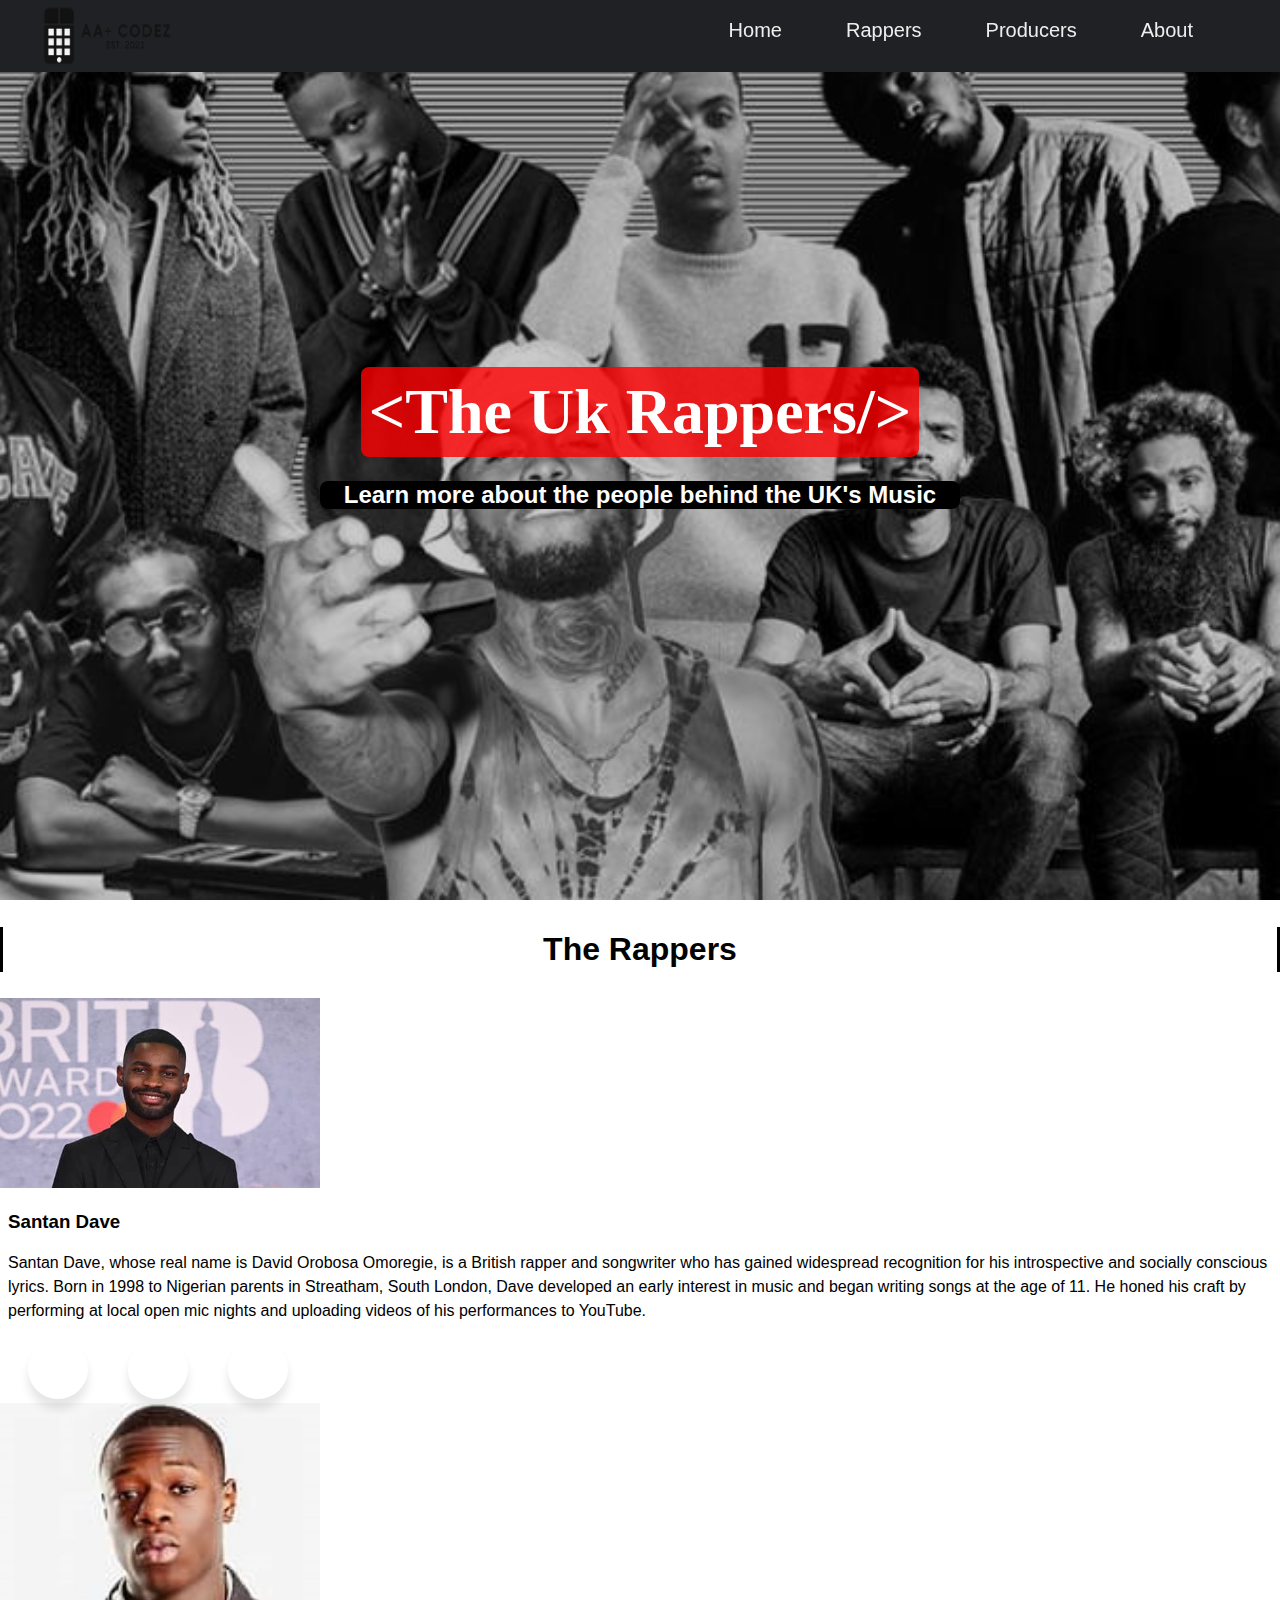
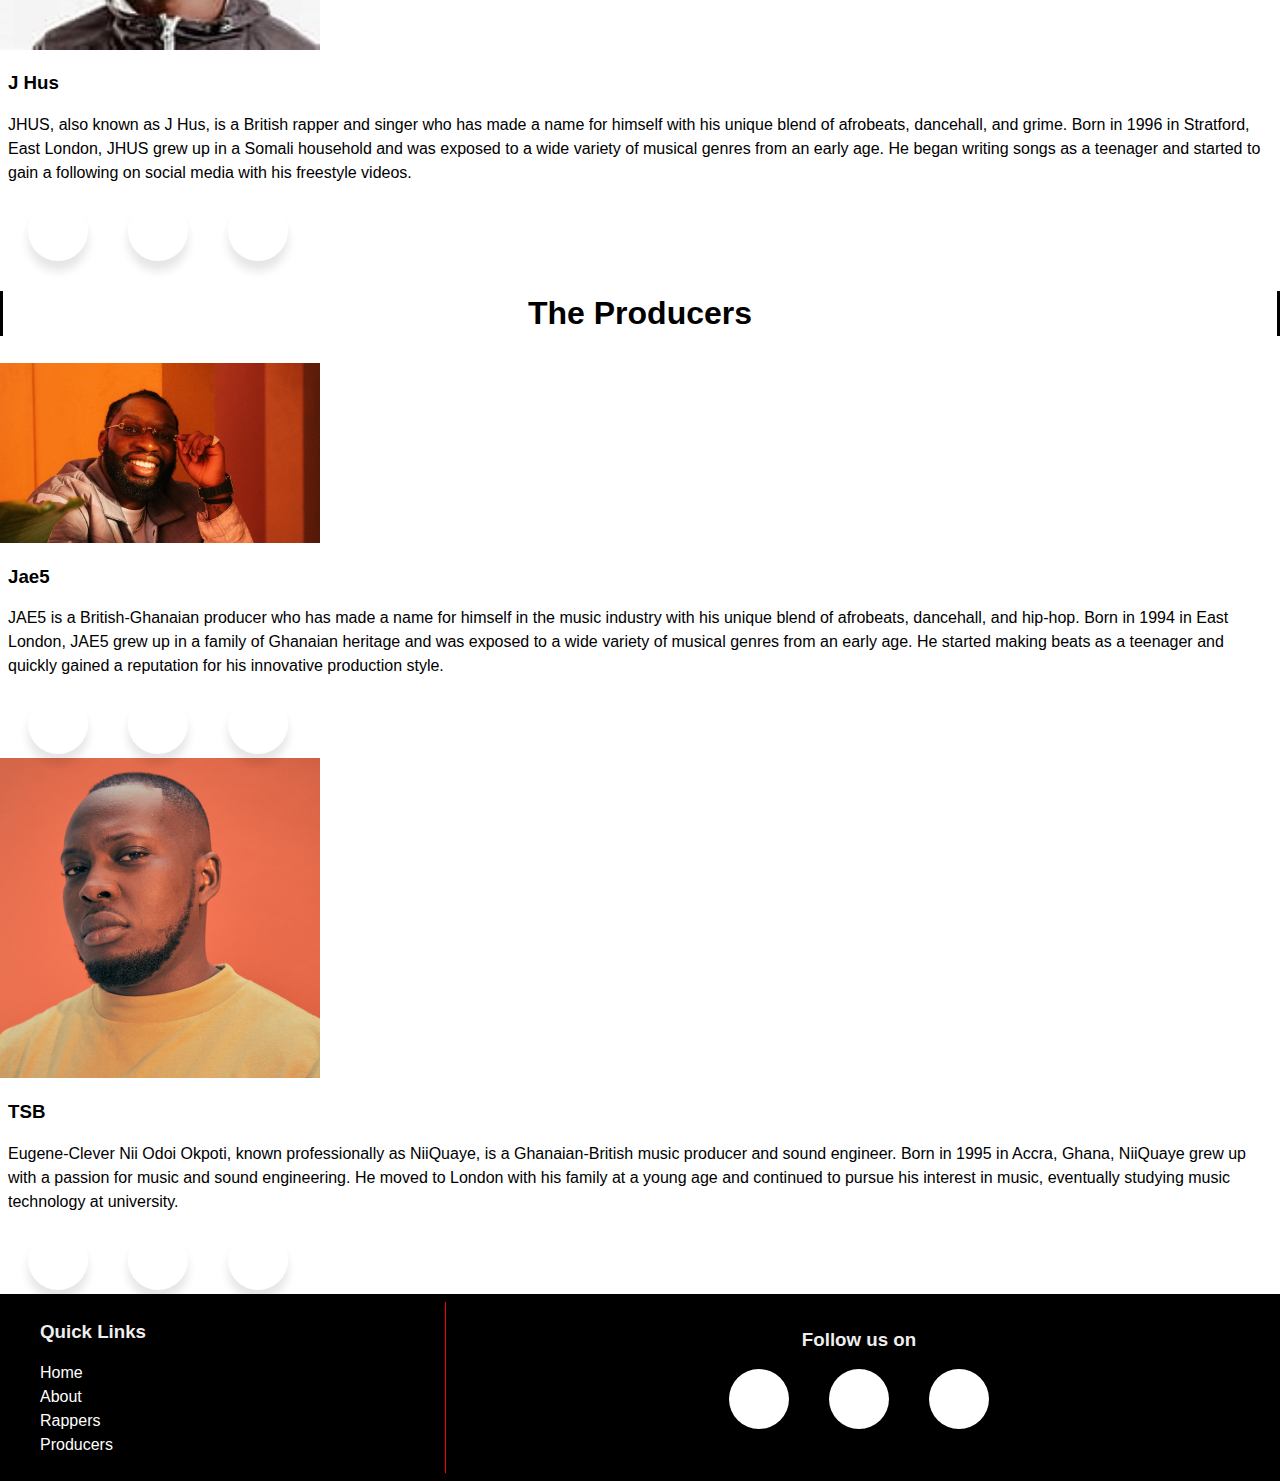
<file: website-AmaraGodaba-master/index.html>
<!DOCTYPE html>
<html lang="en">
   <head>
      <meta charset="utf-8">
      <meta name="viewport" content="width=device-width, initial-scale=1.0">
      <link rel="stylesheet" href="test.css">
	  <link rel="stylesheet" href="https://use.fontawesome.com/releases/v5.1.0/css/all.css" integrity="sha384-lKuwvrZot6UHsBSfcMvOkWwlCMgc0TaWr+30HWe3a4ltaBwTZhyTEggF5tJv8tbt"
	  crossorigin="anonymous">
      <title>The UK Rap Legends</title>
	</head>
	
	<body>
		<header>
			<nav>
			  <a  class="logo">
				  <img id="logoimg" src="images/Logo.png" alt="AA+ codez">
			  </a>
			  <input type="checkbox" id="check">
			  <label for="check" class="menubtn">
				  <div class="menu">&#8801;</div>
			  </label>
			  <ul class="navList">
				  <li><a href="index.html">Home</a></li>
				  <li><a href ="Rapperlist.html">Rappers</a></li>
				  <li><a href="Producerlist.html">Producers</a></li>
				  <li><a href="about.html">About</a></li>
			  </ul>
		  </nav>
		  
		</header>
		
	
		<div id="banner">
			<h1>&lt;The Uk Rappers/&gt;</h1>
			<h3>Learn more about the people behind the UK's Music</h3>
		</div>
	
		<main>
			<a href="Rapperlist.html">
				<h2 class="section-heading">The Rappers</h2>
			</a>
	
			<section>
				<div class="card">
					<div class="card-image">
						<a href="post.html">
							<img id = "Dave" class = "ImageClick" src="images/Dave.jpg" alt="Card Image">
						</a>
					</div>
	
					<div class="card-description">
						<a href="post.html">
							<h3>Santan Dave</h3>
						</a>
						<p>
							Santan Dave, whose real name is David Orobosa Omoregie, is a British rapper and songwriter who has gained widespread recognition for his introspective and socially conscious lyrics. Born in 1998 to Nigerian parents in Streatham, South London, Dave developed an early interest in music and began writing songs at the age of 11. He honed his craft by performing at local open mic nights and uploading videos of his performances to YouTube.
						</p>
						<div class="wrapper">
							<div class="icon instagram">
							  <a href="https://www.instagram.com/santandave" target="_blank">
								<div class="tooltip">Instagram</div>
								<span><i class="fab fa-instagram"></i></span>
							  </a>
							</div>
							<div class="icon facebook">
							  <a href="https://www.facebook.com/Santandave1" target="_blank">
								<div class="tooltip">Facebook</div>
								<span><i class="fab fa-facebook-f"></i></span>
							  </a>
							</div>
							<div class="icon spotify">
							  <a href="https://open.spotify.com/artist/6Ip8FS7vWT1uKkJSweANQK" target="_blank">
								<div class="tooltip">Spotify</div>
								<span><i class="fab fa-spotify"></i></span>
							  </a>
							</div>
						  </div>
						  
					</div>
				</div>
	
				<div class="card">
					<div class="card-image">
						<a>
							<img id = "JHus" class = "ImageClick"  src="images/JHus.jpg" alt="Card Image">
						</a>
					</div>
	
					<div class="card-description">
						<a href="post.html">
							<h3>J Hus</h3>
						</a>
						<p>JHUS, also known as J Hus, is a British rapper and singer who has made a name for himself with his unique blend of afrobeats, dancehall, and grime. Born in 1996 in Stratford, East London, JHUS grew up in a Somali household and was exposed to a wide variety of musical genres from an early age. He began writing songs as a teenager and started to gain a following on social media with his freestyle videos.
						</p>
						<div class="wrapper">
							<div class="icon instagram">
							  <a href="https://www.instagram.com/jhusworld" target="_blank">
								<div class="tooltip">Instagram</div>
								<span><i class="fab fa-instagram"></i></span>
							  </a>
							</div>
							<div class="icon facebook">
							  <a href="https://www.facebook.com/jhusmusic" target="_blank">
								<div class="tooltip">Facebook</div>
								<span><i class="fab fa-facebook-f"></i></span>
							  </a>
							</div>
							<div class="icon spotify">
							  <a href="https://open.spotify.com/artist/6Ip8FS7vWT1uKkJSweANQK" target="_blank">
								<div class="tooltip">Spotify</div>
								<span><i class="fab fa-spotify"></i></span>
							  </a>
							</div>
						  </div>
					</div>					
				</div>
			</section>
	
			<a href="blogslist.html">
				<h2 class="section-heading">The Producers</h2>
			</a>
	
			<section>
				<div class="card">
					<div class="card-image">
						<a >
							<img id = "Jae5" class = "ImageClick" src="images/Jae5.jpg" alt="Card Image">
						</a>
					</div>
	
					<div class="card-description">
						<a>
							<h3>Jae5</h3>
						</a>
						<p>
							JAE5 is a British-Ghanaian producer who has made a name for himself in the music industry with his unique blend of afrobeats, dancehall, and hip-hop. Born in 1994 in East London, JAE5 grew up in a family of Ghanaian heritage and was exposed to a wide variety of musical genres from an early age. He started making beats as a teenager and quickly gained a reputation for his innovative production style.
						</p>
						<div class="wrapper">
							<div class="icon instagram">
							  <a href="https://www.instagram.com/jae5" target="_blank">
								<div class="tooltip">Instagram</div>
								<span><i class="fab fa-instagram"></i></span>
							  </a>
							</div>
							<div class="icon facebook">
							  <a href="https://www.facebook.com/Jae5-104555061693371" target="_blank">
								<div class="tooltip">Facebook</div>
								<span><i class="fab fa-facebook-f"></i></span>
							  </a>
							</div>
							<div class="icon spotify">
							  <a href="https://open.spotify.com/artist/3NbqBIc16CNAe5nYSmHR3p" target="_blank">
								<div class="tooltip">Spotify</div>
								<span><i class="fab fa-spotify"></i></span>
							  </a>
							</div>
						  </div>
					</div>					
				</div>
	
				<div class="card">
					<div class="card-image">
						<a >
							<img id = "TSB" class = "ImageClick" src="images/TSB.jpg" alt="Card Image">
						</a>
					</div>
	
					<div class="card-description">
						<a href="post.html">
							<h3>TSB</h3>
						</a>
						<p>Eugene-Clever Nii Odoi Okpoti, known professionally as NiiQuaye, is a Ghanaian-British music producer and sound engineer. Born in 1995 in Accra, Ghana, NiiQuaye grew up with a passion for music and sound engineering. He moved to London with his family at a young age and continued to pursue his interest in music, eventually studying music technology at university.
						</p>
						<div class="wrapper">
							<div class="icon instagram">
							  <a href="https://www.instagram.com/_tsboy" target="_blank">
								<div class="tooltip">Instagram</div>
								<span><i class="fab fa-instagram"></i></span>
							  </a>
							</div>
							<div class="icon facebook">
							  <a href="https://www.facebook.com/TSB-103857821847951" target="_blank">
								<div class="tooltip">Facebook</div>
								<span><i class="fab fa-facebook-f"></i></span>
							  </a>
							</div>
							<div class="icon spotify">
							  <a href="https://open.spotify.com/artist/5TcyvDMRRaMjCBoXIUWofZ" target="_blank">
								<div class="tooltip">Spotify</div>
								<span><i class="fab fa-spotify"></i></span>
							  </a>
							</div>
						  </div>
					</div>				
				</div>
			</section>
	
			
			<footer>
				<div id="left-footer">
					<h3>Quick Links</h3>
					<p>
						<ul>
							<li>
								<a href="index.html">Home</a>
							</li>
							<li>
								<a href="about.html">About</a>
							</li>
							<li>
								<a href="Rapperlist.html">Rappers</a>
							</li>
							<li>
								<a href="Producerlist.html">Producers</a>
							</li>
						</ul>
					</p>
				</div>
				<div id="right-footer">
					<h3>Follow us on</h3>
					<div class="wrapper">
                        <div class="icon instagram">
                          <a href="https://www.instagram.com/" target="_blank">
                            <div class="tooltip">Instagram</div>
                            <span><i class="fab fa-instagram"></i></span>
                          </a>
                        </div>
                        <div class="icon facebook">
                          <a href="https://www.facebook.com/" target="_blank">
                            <div class="tooltip">Facebook</div>
                            <span><i class="fab fa-facebook-f"></i></span>
                          </a>
                        </div>
                        <div class="icon spotify">
                          <a href="https://open.spotify.com/" target="_blank">
                            <div class="tooltip">Spotify</div>
                            <span><i class="fab fa-spotify"></i></span>
                          </a>
                        </div>
                      </div>
			</footer>
	
		</main>
	
	</body>
	
	</html>
</file>
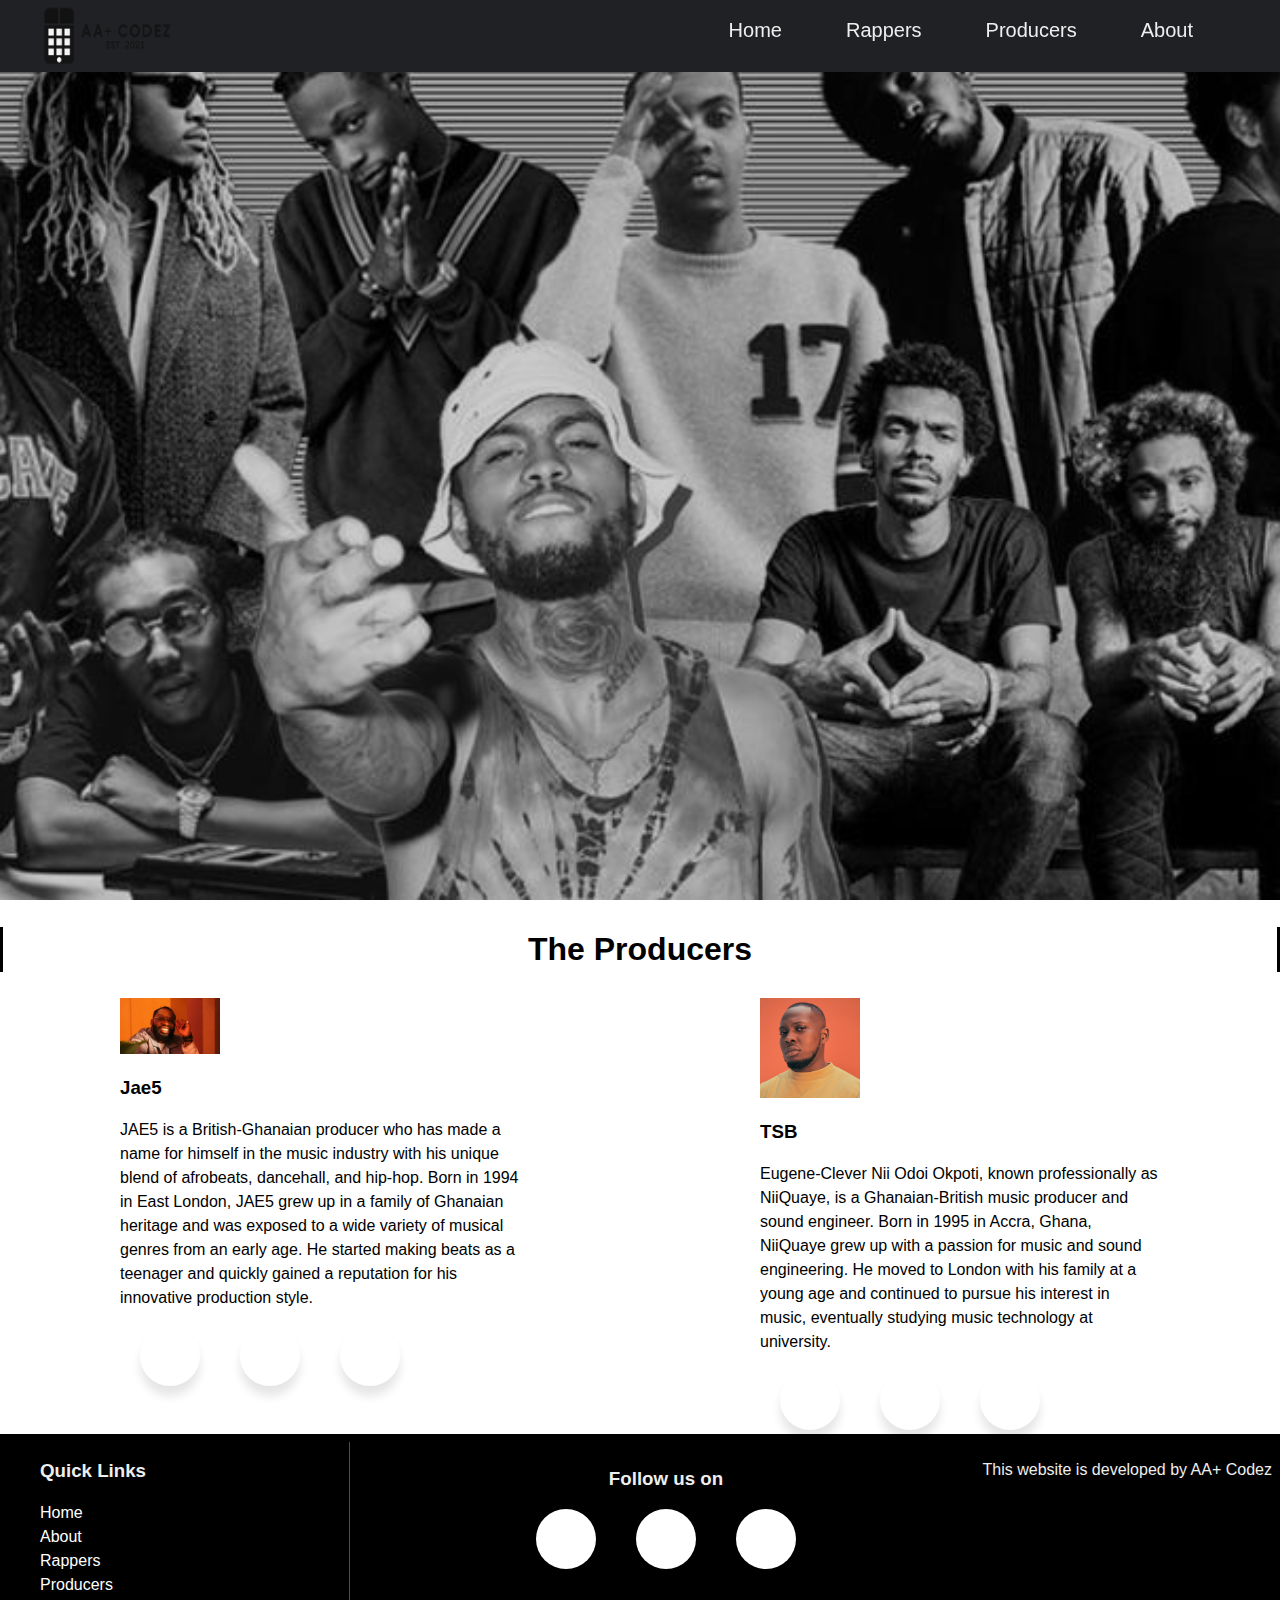
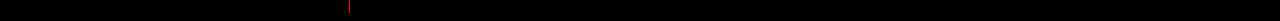
<file: website-AmaraGodaba-master/Producerlist.html>
<!DOCTYPE html>
<html lang="en">
   <head>
      <meta charset="utf-8">
      <meta name="viewport" content="width=device-width, initial-scale=1.0">
      <link rel="stylesheet" href="test.css">
	  <link rel="stylesheet" href="https://use.fontawesome.com/releases/v5.1.0/css/all.css" integrity="sha384-lKuwvrZot6UHsBSfcMvOkWwlCMgc0TaWr+30HWe3a4ltaBwTZhyTEggF5tJv8tbt"
	  crossorigin="anonymous">
      <title>The UK Rap Legends</title>
	</head>
	
	<body>
		<header>
			<nav>
			  <a href="inde2.html" class="logo">
				  <img id="logoimg" src="images/Logo.png" alt="AA+ codez">
			  </a>
			  <input type="checkbox" id="check">
			  <label for="check" class="menubtn">
				  <div class="menu">&#8801;</div>
			  </label>
			  <ul class="navList">
				  <li><a href="index.html">Home</a></li>
				  <li><a href ="Rapperlist.html">Rappers</a></li>
				  <li><a href="Producerlist.html">Producers</a></li>
				  <li><a href="about.html">About</a></li>
			  </ul>
		  </nav>
		  
		</header>
		
	
		<div id="banner">
		</div>
	
		<main>
			
			<a href="blogslist.html">
				<h2 class="section-heading">The Producers</h2>
			</a>
	
			<section>
				<div class="blog">
					<div class="card-image">
						<a >
							<img id = "Jae5" class = "ImageClick" src="images/Jae5.jpg" alt="Card Image">
						</a>
					</div>
	
					<div class="card-description">
						<a>
							<h3>Jae5</h3>
						</a>
						<p>
							JAE5 is a British-Ghanaian producer who has made a name for himself in the music industry with his unique blend of afrobeats, dancehall, and hip-hop. Born in 1994 in East London, JAE5 grew up in a family of Ghanaian heritage and was exposed to a wide variety of musical genres from an early age. He started making beats as a teenager and quickly gained a reputation for his innovative production style.
						</p>
						<div class="wrapper">
							<div class="icon instagram">
							  <a href="https://www.instagram.com/jae5" target="_blank">
								<div class="tooltip">Instagram</div>
								<span><i class="fab fa-instagram"></i></span>
							  </a>
							</div>
							<div class="icon facebook">
							  <a href="https://www.facebook.com/Jae5-104555061693371" target="_blank">
								<div class="tooltip">Facebook</div>
								<span><i class="fab fa-facebook-f"></i></span>
							  </a>
							</div>
							<div class="icon spotify">
							  <a href="https://open.spotify.com/artist/3NbqBIc16CNAe5nYSmHR3p" target="_blank">
								<div class="tooltip">Spotify</div>
								<span><i class="fab fa-spotify"></i></span>
							  </a>
							</div>
						  </div>
					</div>					
				</div>
	
				<div class="blog">
					<div class="card-image">
						<a >
							<img id = "TSB" class = "ImageClick" src="images/TSB.jpg" alt="Card Image">
						</a>
					</div>
	
					<div class="card-description">
						<a href="post.html">
							<h3>TSB</h3>
						</a>
						<p>Eugene-Clever Nii Odoi Okpoti, known professionally as NiiQuaye, is a Ghanaian-British music producer and sound engineer. Born in 1995 in Accra, Ghana, NiiQuaye grew up with a passion for music and sound engineering. He moved to London with his family at a young age and continued to pursue his interest in music, eventually studying music technology at university.
						</p>
						<div class="wrapper">
							<div class="icon instagram">
							  <a href="https://www.instagram.com/_tsboy" target="_blank">
								<div class="tooltip">Instagram</div>
								<span><i class="fab fa-instagram"></i></span>
							  </a>
							</div>
							<div class="icon facebook">
							  <a href="https://www.facebook.com/TSB-103857821847951" target="_blank">
								<div class="tooltip">Facebook</div>
								<span><i class="fab fa-facebook-f"></i></span>
							  </a>
							</div>
							<div class="icon spotify">
							  <a href="https://open.spotify.com/artist/5TcyvDMRRaMjCBoXIUWofZ" target="_blank">
								<div class="tooltip">Spotify</div>
								<span><i class="fab fa-spotify"></i></span>
							  </a>
							</div>
						  </div>
					</div>				
				</div>
			</section>
	
			
			<footer>
				<div id="left-footer">
					<h3>Quick Links</h3>
					<p>
						<ul>
							<li>
								<a href="index.html">Home</a>
							</li>
							<li>
								<a href="about.html">About</a>
							</li>
							<li>
								<a href="Rapperlist.html">Rappers</a>
							</li>
							<li>
								<a href="Producerlist.html">Producers</a>
							</li>
						</ul>
					</p>
				</div>
	
				<div id="right-footer">
					<h3>Follow us on</h3>
					<div class="wrapper">
                        <div class="icon instagram">
                          <a href="https://www.instagram.com/" target="_blank">
                            <div class="tooltip">Instagram</div>
                            <span><i class="fab fa-instagram"></i></span>
                          </a>
                        </div>
                        <div class="icon facebook">
                          <a href="https://www.facebook.com/" target="_blank">
                            <div class="tooltip">Facebook</div>
                            <span><i class="fab fa-facebook-f"></i></span>
                          </a>
                        </div>
                        <div class="icon spotify">
                          <a href="https://open.spotify.com/" target="_blank">
                            <div class="tooltip">Spotify</div>
                            <span><i class="fab fa-spotify"></i></span>
                          </a>
                        </div>
                      </div>
                </div>	
					<p>This website is developed by AA+ Codez</p>
				</div>
			</footer>
	
		</main>
	
	</body>
	
	</html>
</file>
<file: website-AmaraGodaba-master/test.css>
body {
    font-family: "Roboto", sans-serif;
    margin: 0;
}
.wrapper{
    display: inline-flex;
  }
  .wrapper .icon{
    margin: 0 20px;
    text-align: center;
    cursor: pointer;
    display: flex;
    align-items: center;
    justify-content: center;
    flex-direction: column;
    position: relative;
    z-index: 2;
    transition: 0.4s cubic-bezier(0.68, -0.55, 0.265, 1.55);
  }
  .wrapper .icon span{
    display: block;
    height: 60px;
    width: 60px;
    background: #fff;
    border-radius: 50%;
    position: relative;
    z-index: 2;
    box-shadow: 0px 10px 10px rgba(0,0,0,0.1);
    transition: 0.4s cubic-bezier(0.68, -0.55, 0.265, 1.55);
  }
  .wrapper .icon span i{
    line-height: 60px;
    font-size: 25px;
    left: 50%;
  }
  .wrapper .icon .tooltip{
    position: absolute;
    top: 0;
    z-index: 1;
    background: #fff;
    color: #000000;
    padding: 10px 18px;
    font-size: 20px;
    font-weight: 500;
    border-radius: 25px;
    opacity: 0;
    pointer-events: none;
    box-shadow: 0px 10px 10px rgba(0,0,0,0.1);
    transition: 0.4s cubic-bezier(0.68, -0.55, 0.265, 1.55);
  }
  .wrapper .icon:hover .tooltip{
    top: -70px;
    opacity: 1;
    pointer-events: auto;
  }
  .icon .tooltip:before{
    position: absolute;
    content: "";
    height: 15px;
    width: 15px;
    background: #fff;
    left: 30%;
    bottom: -6px;
    transform: translateX(-50%) rotate(45deg);
    transition: 0.4s cubic-bezier(0.68, -0.55, 0.265, 1.55);
  }
  .wrapper .icon:hover span{
    color: #fff;
  }
  .wrapper .icon:hover span,
  .wrapper .icon:hover .tooltip{
    text-shadow: 0px -1px 0px rgba(0,0,0,0.4);
  }
  .wrapper .facebook:hover span,
  .wrapper .facebook:hover .tooltip,
  .wrapper .facebook:hover .tooltip:before{
    background: #3B5999;
  }
  .wrapper .spotify:hover span,
  .wrapper .spotify:hover .tooltip,
  .wrapper .spotify:hover .tooltip:before{
    background: #26ff5c;
  }
  .wrapper .instagram:hover span,
  .wrapper .instagram:hover .tooltip,
  .wrapper .instagram:hover .tooltip:before{
    background: #e1306c;
  }

header{
    position: fixed;
    top: 0;
    left: 0;
    width: 100%;
    z-index: 2000;
}

nav{
    height: 60px;
    width: 100%;
    background-color: black ;
    display: flex;
    justify-content: space-between;
    
}

h1 {
    padding: 8px;
    background: rgba(255, 0, 0, 0.8);
    border-radius: 8px;
    margin: 0;
    font-size: 64px;
    font-family: "Roboto Slab", serif;
}
.logo{
    display: flex;
    align-items: center;
    width: auto;
    margin: 0;
}

.logo img{
    margin-left: 0px;
    width: 150px;
    height: 150px;
}

.logotxt{
    font-size: 30px;
    line-height: 50px;
    padding-left: 0;
    font-weight: 600;
    color: black
}

.navList{
    position: fixed;
    width: 100%;
    height: 0vh;
    top: 30px;
    right: 55px;
    background: #202125;
    text-align: center;
    justify-content: right;
    transition: all .3s;
    z-index: 200;
}

.navList li{
    opacity: 1;
    line-height: 30px;
    margin: 2rem 0;
    transition: all .3s;
}

.navList li a{
    font-size: 20px;
    color: #eee;

}

.navList li a.active,
.navList li a:hover{
    color: red;
    transition: .3s;
}


.menubtn{
    display: block;
    font-size: 30px;
    color: #202125;
    justify-content: right;
    line-height: 60px;
    padding-right: 2rem;
    cursor: pointer;
}

#check{
    display: none;
}

#check:checked ~ .navList{
    height: 100vh;
}

#check:checked ~ .navList li{
    opacity: 1;
}
img {
    width: 25%;
    height: 5%;
}

#logo-img img {
    height: 72px;
    width: 100px;
}


p {
    line-height: 1.5;
}

main {
    margin: 0 auto;
}

a {
    text-decoration: none;
    color: black;
}

a:hover {
    text-decoration: underline;
}



#banner {
    height: 100vh;
    display: flex;
    align-items: center;
    justify-content: center;
    flex-direction: column;
    background: rgba(0, 0, 0, 0.2) url("images/Banner.jpg");
    background-size: cover;
    background-attachment: fixed;
    background-position: center;
    background-blend-mode: overlay;
    color: white;
}

#banner h3 {
    background: black;
    border-radius: 8px;
    padding: 0 24px;
    font-size: 24px;

}


nav {
    height: 72px;
    background: #202125;
    width: 100%;
    margin: 0;
    position: fixed;
    font-family: 'Roboto Condensed', sans-serif;
    font-size: 20px;
    display: flex;
    justify-content: space-between;
    padding: 0 16px 0 0;
    box-sizing: border-box;
    z-index: 100;
}

nav a {
    padding: 0 32px;
    color: #eee;
    transition: 0.4s;
}

nav a:hover {
    text-decoration: none;
    color: red;
}

nav ul {
    display: flex;
    list-style: none;
    justify-content: space-around;
    align-items: center;
    height: 100%;
    margin: 0;
}


#logo-img {
    display: flex;
    height: 100%;
    background: #ffffff;
    padding: 0 32px;
    align-items: center;
    transition: 0.4s;
}


#logo-img:hover {
    background: white;
}

#menu-icon {
    height: 100%;
    font-size: 28px;
    padding: 0 4px;
    color: #eee;
    display: none;
    align-items: center;

}

#search-icon {
    color: white;
    padding: 0 32px;
    cursor: pointer;
    transition: 0.4s;
}

#search-icon:hover {
    color: red;
}

#slideout-menu {
    display: none;
    background: #2d3436;
    z-index: 100;
    position: fixed;
    transition: 0.4s;
    margin-top: 72px;
    width: 100%;
    text-align: center;
    opacity: 0;
    pointer-events: none;
}

#slideout-menu ul {
    list-style: none;
    padding: 0 32px;
}

#slideout-menu ul li {
    padding: 8px;
}

#slideout-menu a {
    font-family: 'Roboto Condensed', sans-serif;
    font-size: 20px;
    color: white;
}

#slideout-menu input {
    width: 85%;
    padding: 8px;
    font-family: 'Roboto Condensed', sans-serif;
    font-size: 20px;
    text-align: center;
}

section {
    display: flex;
    justify-content: space-around;
    flex-wrap: wrap;


}

.section1{
    display: flex;
    justify-content: space-around;
}

.section-heading {
    font-size: 32px;
    font-family: 'Roboto Condensed', sans-serif;
    border-left: 3px solid black;
    border-right: 3px solid black;
    transition: all 0.4s;
    display: block;
    text-align: center;
    padding: 4px 32px;
}


#section-source p {
    padding: 8px;
    text-align: center;
}

#section-source a {
    margin: 8px;
    text-align: center;
}

.card-image {
    transition: 0.4s;
}

.card-image:hover {
    box-shadow: 0 10px 6px -6px #777;

}

.card .card-description {
    padding: 0 8px;
}

.card-meta-blogpost {
    color: #333;
    font-size: 14px;
    padding: 16px;
    font-family: 'Roboto slab', serif;
}

.card-meta-blogpost a {
    color: 333;
}

.btn-readmore {
    padding: 8px 24px;
    border: 3px solid black;
    transition: 0.4s;
    display: inline-block;
    margin-bottom: 24px;
    margin-left: 24px;
    font-weight: bold;
    cursor: pointer;
    background: white;
}

.btn-readmore:hover {
    background: red;
    text-decoration: none;
    padding: 8px 64px 8px 24px;
    color: white;

}

footer {
    background: black;
    padding: 8px;
    color: #eee;
    display: flex;
}

footer a {
    color: white;
}

footer #left-footer {
    flex: 1;
    border-right: 1px solid red;
    padding-left: 32px;
}

footer #left-footer ul {
    padding: 0;
    list-style: none;
    line-height: 1.5;
}

footer #right-footer {
    flex: 2;
    padding: 8px;
    text-align: center;
}

footer #social-media-footer ul {
    display: flex;
    list-style: none;
    justify-content: center;
    padding: 0;
}

footer #social-media-footer ul li {
    font-size: 48px;
    padding: 16px;
    transition: 0.4s;
}

/*--------------------------------------------------------------Rapper list page------------------------------------------------------------------*/
.page-heading{
    font-size: 32px;
    font-family: 'Roboto Condensed',sans-serif;
    border-left: 3px solid black;
    border-right: 3px solid black;
    transition: all 0.4s;
    display:block;
    text-align: center;
    padding:  4px,32px;
    margin-top: 120px;
}
.blog{
    max-width: 400px;
}

.card-meta {
    color: #333;
    font-size: 14px;
    padding-left: 8px;
    font-family: 'Roboto Slab', serif;

}
/*----------------------------------------------------------------Blogpost------------------------------------------------------------------------*/
#post-container{
    display: flex;
  }
  
  #blogpost{
    display: flex;
    flex-direction:column;
    width:70%;
    border-left:1px solid #999;
  }
  
  #blogpost .card{
    width:100%;
  }
  
  #blogpost .card-image:hover{
    box-shadow: none;
  }
  
  /* Sidebar */
  
  #sidebar{
    background:#333;
    flex:1;
    padding: 8px 16px;
    color:white;
    box-shadow: inset 27px 0 51px -18px rgba(0,0,0,0.75);
  }
.card-meta a {
    color: #333;
}
@media (max-width: 900px) {
     
    .logo{
        margin-left: 25px;
    }
    nav{
        height: 60px;
        background-color: #202125;
    }
    .menubtn{
        display:none;
    }
.navList{
    position: fixed;
    width: 100%;
    height: 0vh;
    top: 30px;
    background: #202125;
    text-align: center;
    justify-content: right;
    transition: all .3s;
    z-index: 200;
}
    .navList li{
        display: inline-block;
        opacity: 1;
        padding-bottom: 12rem;
        line-height: 60px;
        padding: 0 2rem;
        margin: 0;
        opacity: 0;
        transition: none;
    }
    .navList li a.active,
    .navList li a:hover{
        color: var(--accent);
    }
    .navList button{
        background: var(--accent);
        color: var(--headercolour);
        font-family: "Poppins", sans-serif;
        font-size: large;
        padding: 5px 10px;
        border-radius: 50px;
        cursor: pointer;
    }
    .navList li button:hover{
        background: var(--accent2);
        transition: .3s;
    }
}
</file>
